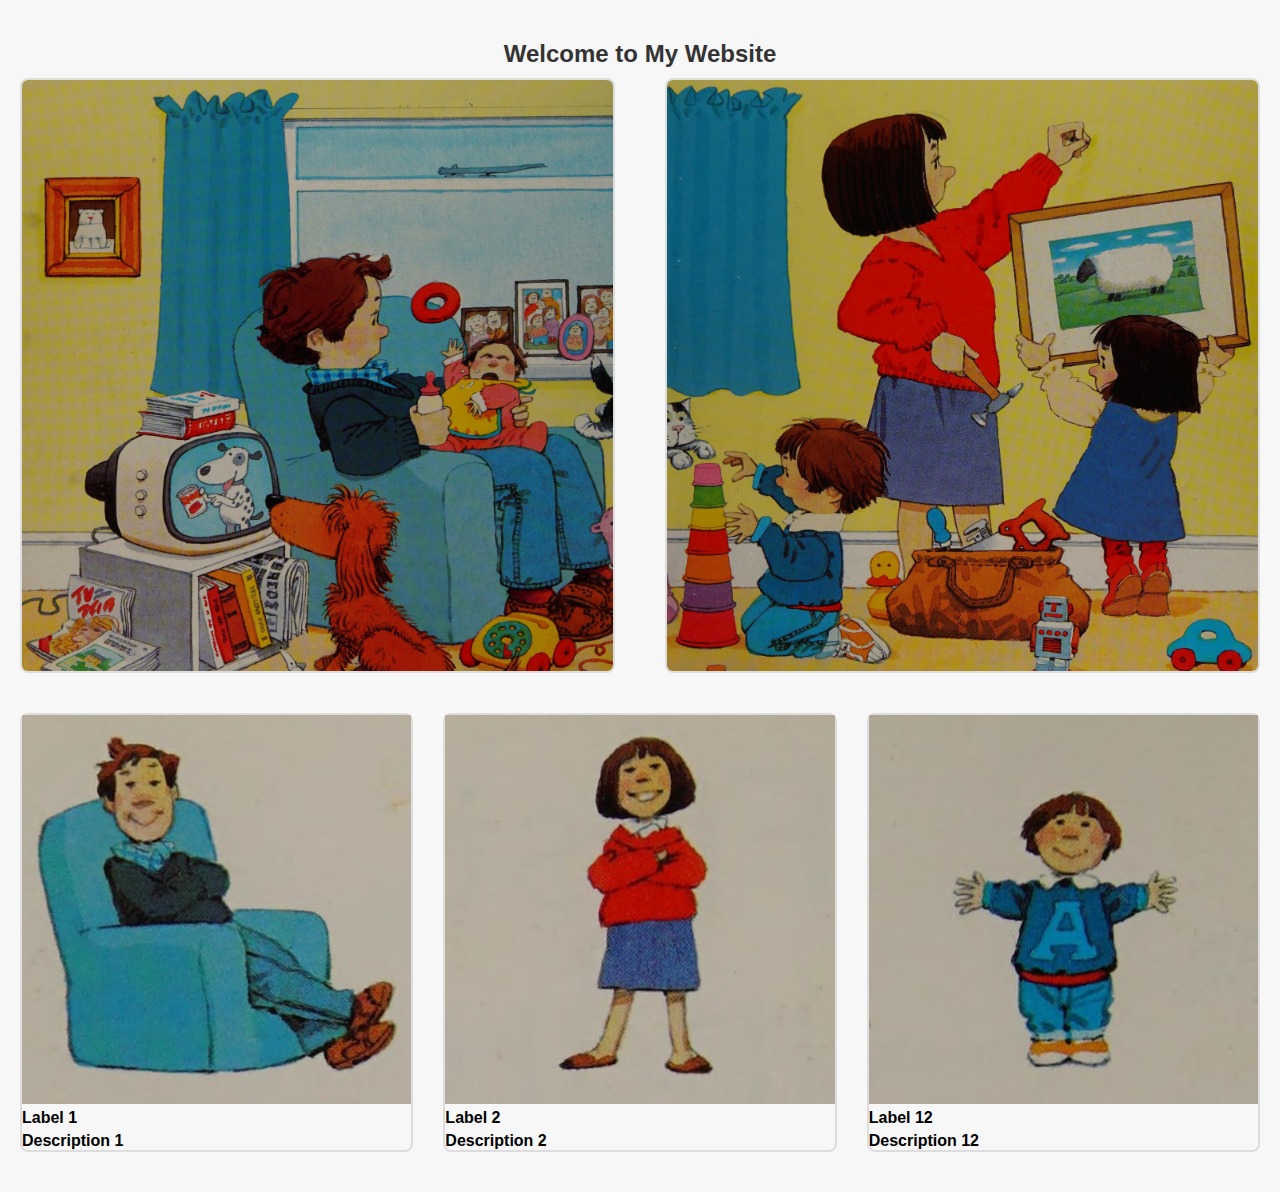
<file: index.html>
<!DOCTYPE html>
<html lang="en">
<head>
  <meta charset="UTF-8">
  <title>My Website</title>
  <link rel="stylesheet" href="styles.css">
  <script src="scripts.js" defer></script>
</head>
<body>
  <header>
    <h1 class="topic">Welcome to My Website</h1>
    <div class="big-pictures">
      <img src="0001.jpg" alt="Big Picture 1">
      <img src="0002.jpg" alt="Big Picture 2">
    </div>
  </header>
  
  <main>
    <div class="container">
      <!-- Box 1 -->
      <div class="box">
        <img src="Sticker_0001.jpg" alt="Sticker 1">
        <p class="label">Label 1</p>
        <p class="label">Description 1</p>
      </div>
      <!-- Box 2 -->
      <div class="box">
        <img src="Sticker_0002.jpg" alt="Sticker 2">
        <p class="label">Label 2</p>
        <p class="label">Description 2</p>
      </div>
      <!-- Repeat for all 12 boxes -->
      <!-- Box 12 -->
      <div class="box">
        <img src="Sticker_0003.jpg" alt="Sticker 12">
        <p class="label">Label 12</p>
        <p class="label">Description 12</p>
      </div>
    </div>
  </main>
</body>
</html>
</file>
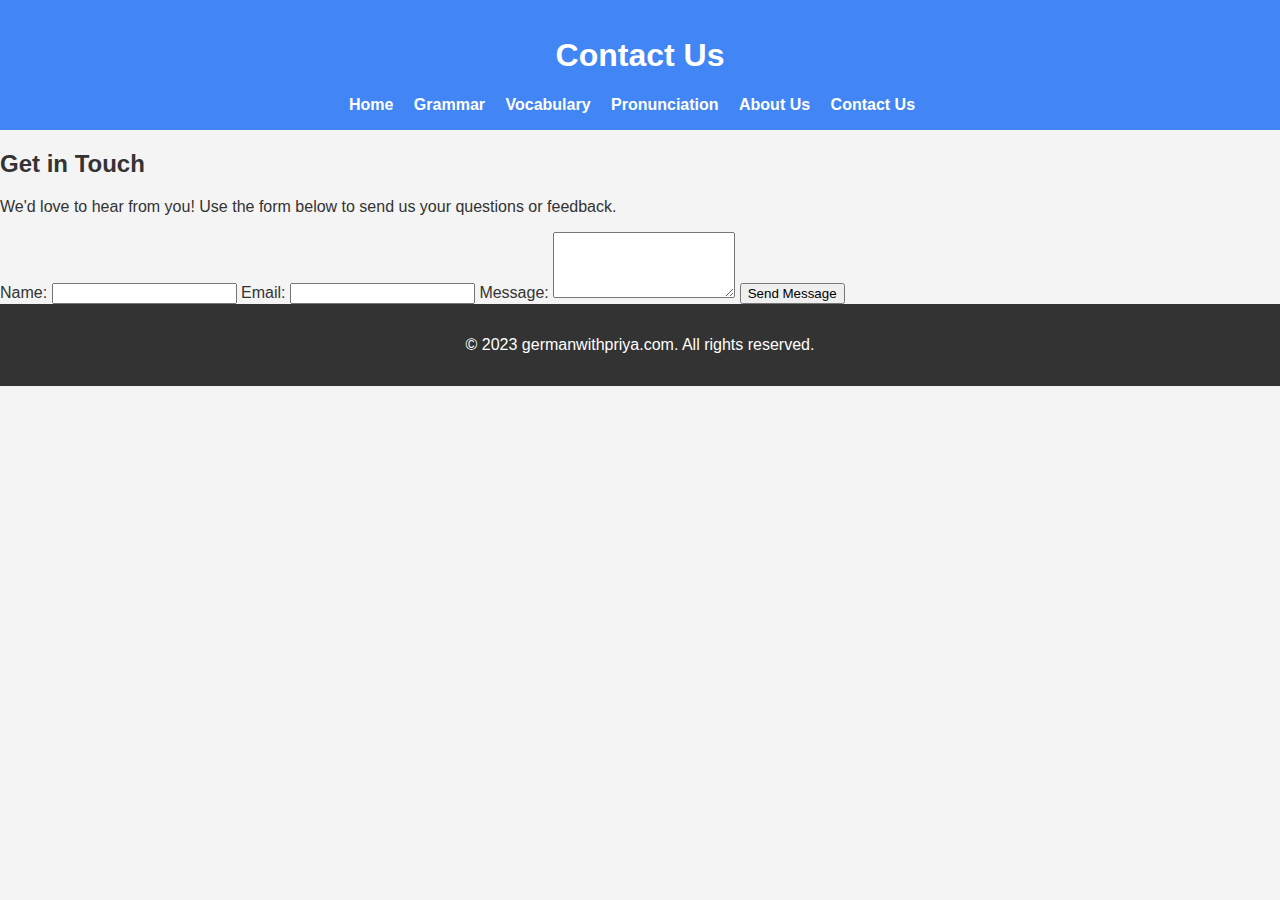
<file: Project_03/contact.html>
<!DOCTYPE html>
<html lang="en">
<head>
    <meta charset="UTF-8">
    <meta name="viewport" content="width=device-width, initial-scale=1.0">
    <title>Contact Us - Language Learning System</title>
    <link rel="stylesheet" href="styles.css">
</head>
<body>

    <header>
        <h1>Contact Us</h1>
        <nav>
            <ul>
                <li><a href="index.html">Home</a></li>
                <li><a href="#grammar">Grammar</a></li>
                <li><a href="#vocabulary">Vocabulary</a></li>
                <li><a href="#pronunciation">Pronunciation</a></li>
                <li><a href="about.html">About Us</a></li>
                <li><a href="contact.html">Contact Us</a></li>
            </ul>
        </nav>
    </header>

    <section id="contact-form" class="fade-in">
        <h2>Get in Touch</h2>
        <p>We'd love to hear from you! Use the form below to send us your questions or feedback.</p>

        <form action="#" method="post">
            <label for="name">Name:</label>
            <input type="text" id="name" name="name" required>

            <label for="email">Email:</label>
            <input type="email" id="email" name="email" required>

            <label for="message">Message:</label>
            <textarea id="message" name="message" rows="4" required></textarea>

            <button type="submit">Send Message</button>
        </form>
    </section>

    <footer>
        <p>&copy; 2023 germanwithpriya.com. All rights reserved.</p>
    </footer>

    <script src="script.js"></script>
</body>
</html>
</file>
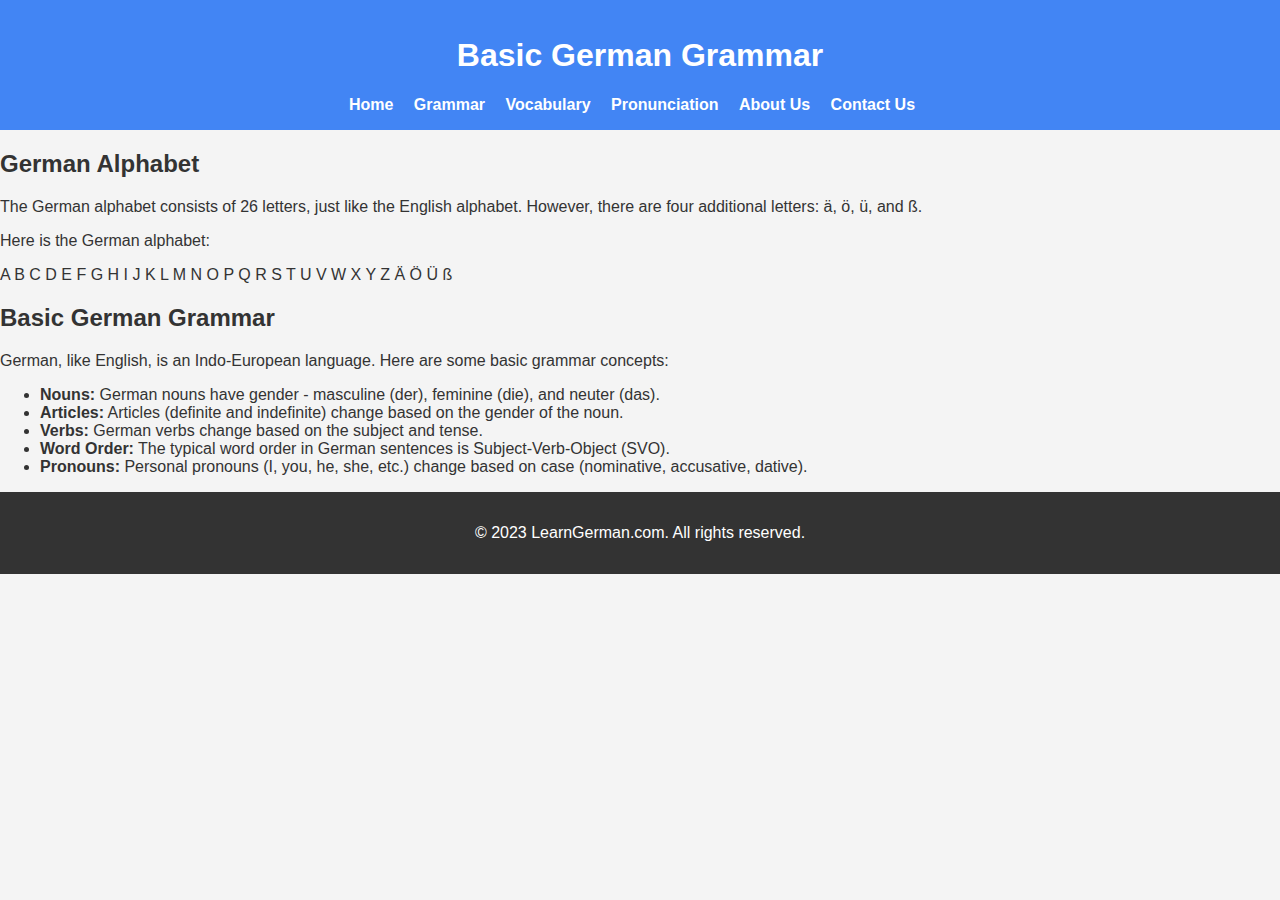
<file: Project_03/grammar.html>
<!DOCTYPE html>
<html lang="en">
<head>
    <meta charset="UTF-8">
    <meta name="viewport" content="width=device-width, initial-scale=1.0">
    <title>Basic German Grammar - Language Learning System</title>
    <link rel="stylesheet" href="styles.css">
</head>
<body>

    <header>
        <h1>Basic German Grammar</h1>
        <nav>
            <ul>
                <li><a href="index.html">Home</a></li>
                <li><a href="#grammar">Grammar</a></li>
                <li><a href="#vocabulary">Vocabulary</a></li>
                <li><a href="#pronunciation">Pronunciation</a></li>
                <li><a href="about.html">About Us</a></li>
                <li><a href="contact.html">Contact Us</a></li>
            </ul>
        </nav>
    </header>

    <section id="german-alphabet" class="fade-in">
        <h2>German Alphabet</h2>
        <p>The German alphabet consists of 26 letters, just like the English alphabet. However, there are four additional letters: ä, ö, ü, and ß.</p>
        <p>Here is the German alphabet:</p>
        <p class="alphabet">A B C D E F G H I J K L M N O P Q R S T U V W X Y Z Ä Ö Ü ß</p>
    </section>

    <section id="grammar-basics" class="fade-in">
        <h2>Basic German Grammar</h2>
        <p>German, like English, is an Indo-European language. Here are some basic grammar concepts:</p>
        <ul>
            <li><strong>Nouns:</strong> German nouns have gender - masculine (der), feminine (die), and neuter (das).</li>
            <li><strong>Articles:</strong> Articles (definite and indefinite) change based on the gender of the noun.</li>
            <li><strong>Verbs:</strong> German verbs change based on the subject and tense.</li>
            <li><strong>Word Order:</strong> The typical word order in German sentences is Subject-Verb-Object (SVO).</li>
            <li><strong>Pronouns:</strong> Personal pronouns (I, you, he, she, etc.) change based on case (nominative, accusative, dative).</li>
        </ul>
    </section>

    <footer>
        <p>&copy; 2023 LearnGerman.com. All rights reserved.</p>
    </footer>

    <script src="script.js"></script>
</body>
</html>
</file>
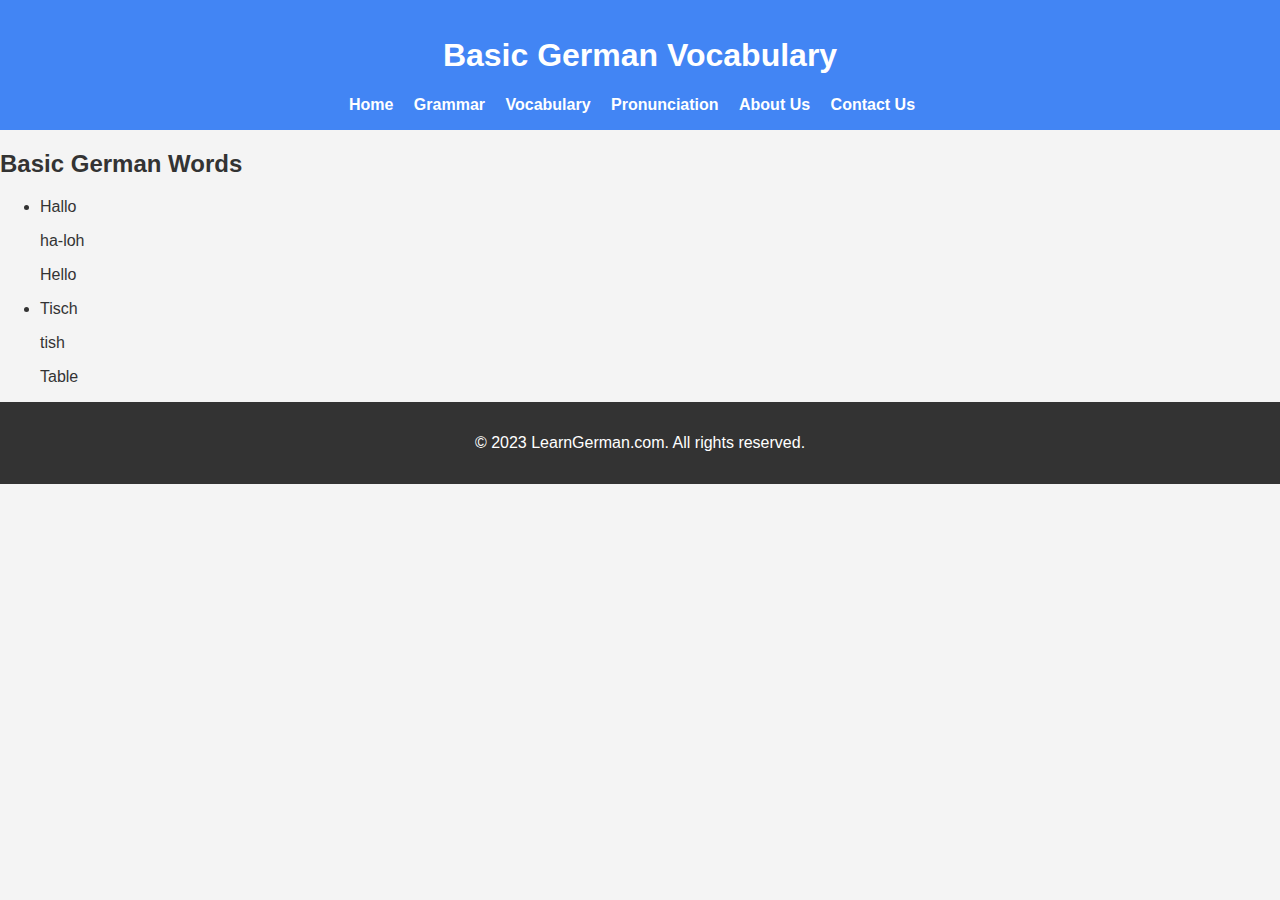
<file: Project_03/vocabulary.html>
<!DOCTYPE html>
<html lang="en">
<head>
    <meta charset="UTF-8">
    <meta name="viewport" content="width=device-width, initial-scale=1.0">
    <title>Basic German Vocabulary - Language Learning System</title>
    <link rel="stylesheet" href="styles.css">
</head>
<body>

    <header>
        <h1>Basic German Vocabulary</h1>
        <nav>
            <ul>
                <li><a href="index.html">Home</a></li>
                <li><a href="#grammar">Grammar</a></li>
                <li><a href="#vocabulary">Vocabulary</a></li>
                <li><a href="#pronunciation">Pronunciation</a></li>
                <li><a href="about.html">About Us</a></li>
                <li><a href="contact.html">Contact Us</a></li>
            </ul>
        </nav>
    </header>

    <section id="word-list" class="fade-in">
        <h2>Basic German Words</h2>
        <ul>
            <!-- Example words with placeholders -->
            <li>
                <div class="word-info">
                    <p class="word">Hallo</p>
                    <p class="pronunciation">ha-loh</p>
                    <p class="meaning">Hello</p>
                </div>
                <div class="picture-placeholder"></div>
            </li>
            <li>
                <div class="word-info">
                    <p class="word">Tisch</p>
                    <p class="pronunciation">tish</p>
                    <p class="meaning">Table</p>
                </div>
                <div class="picture-placeholder"></div>
            </li>
            <!-- Add more words similarly -->
        </ul>
    </section>

    <footer>
        <p>&copy; 2023 LearnGerman.com. All rights reserved.</p>
    </footer>

    <script src="script.js"></script>
</body>
</html>
</file>
<file: Project_03/styles.css>
body {
    font-family: 'Segoe UI', Tahoma, Geneva, Verdana, sans-serif;
    margin: 0;
    padding: 0;
    box-sizing: border-box;
    background-color: #f4f4f4;
    color: #333;
}

header {
    background-color: #4285f4;
    color: #fff;
    padding: 1rem;
    text-align: center;
}

nav {
    margin-top: 1rem;
}

nav ul {
    list-style: none;
    padding: 0;
    margin: 0;
}

nav ul li {
    display: inline;
    margin-right: 1rem;
}

nav a {
    text-decoration: none;
    color: #fff;
    font-weight: bold;
}

#hero {
    text-align: center;
    padding: 2rem;
}

#hero img {
    width: 100%;
    max-width: 800px;
    height: auto;
    border-radius: 8px;
}

#features {
    display: flex;
    justify-content: space-around;
    flex-wrap: wrap;
    padding: 2rem;
}

.feature {
    text-align: center;
    padding: 1rem;
    margin: 1rem;
    background-color: #fff;
    border-radius: 8px;
    box-shadow: 0 2px 4px rgba(0, 0, 0, 0.1);
}

.feature img {
    width: 80px;
    height: 80px;
    margin-bottom: 1rem;
}

#about-us,
#contact-us,
#lessons,
#testimonials {
    text-align: center;
    padding: 2rem;
    background-color: #fff;
    margin-top: 2rem;
}

#lessons img,
#testimonials img {
    width: 100%;
    max-width: 400px;
    height: auto;
    border-radius: 8px;
    margin-top: 1rem;
}

.lesson,
.testimonial {
    margin-top: 2rem;
}

.author {
    font-style: italic;
    color: #555;
}

/* Additions for transitions and fade-in effect */
section {
    opacity: 0;
    transition: opacity 0.8s ease-in-out;
}

.fade-in {
    opacity: 1;
}

footer {
    text-align: center;
    padding: 1rem;
    background-color: #333;
    color: #fff;
}

/* Existing styles remain unchanged */

/* Additional styles for the about page */
#about-us {
    text-align: left;
    padding: 2rem;
}

#about-us h2 {
    color: #4285f4;
    margin-top: 2rem;
}

.team-member {
    margin-top: 2rem;
    text-align: center;
}

.team-member img {
    width: 100%;
    max-width: 200px;
    height: auto;
    border-radius: 8px;
    margin-top: 1rem;
}
</file>
<file: styles.css>
/* Reset default margin and padding */
* {
    margin: 0;
    padding: 0;
    box-sizing: border-box;
  }
  
  body {
    font-family: 'Roboto', sans-serif; /* Apply Google Font to the entire page */
    padding: 20px; /* Add padding to create the white margin */
    background-color: #f7f7f7; /* Set a background color for the margin */
  }
  
  header {
    text-align: center;
    padding: 20px 0;
  }
  
  .topic {
    font-size: 24px;
    margin-bottom: 10px;
    color: #333; /* Change color as needed */
  }
  
  .big-pictures {
    display: flex;
    justify-content: space-between;
    margin-bottom: 20px;
  }
  
  .big-pictures img {
    width: 48%; /* Adjust the width of the big pictures */
    height: auto;
    transition: transform 0.3s ease; /* Transition added for the hover effect */
    border: 2px solid #ddd; /* Border added */
    border-radius: 8px; /* Rounded corners for an elegant look */
  }
  
  .big-pictures img:hover {
    transform: scale(1.1); /* Hover effect scale increased */
  }
  
  .main {
    width: 80%;
    margin: 0 auto;
    padding-top: 20px;
  }
  
  .container {
    display: flex;
    flex-wrap: wrap;
    justify-content: space-between;
  }
  
  .box {
    width: calc(33.33% - 20px); /* Adjust the width based on your design */
    margin-bottom: 20px;
    transition: transform 0.3s ease; /* Transition added for the hover effect */
    border: 2px solid #ddd; /* Border added */
    border-radius: 8px; /* Rounded corners for an elegant look */
  }
  
  .box img {
    display: block;
    width: 100%;
    height: auto;
  }
  
  .box:hover {
    transform: scale(1.05); /* Hover effect scale increased */
  }
  
  .label {
    margin-top: 5px;
    font-weight: bold;
  }
</file>
